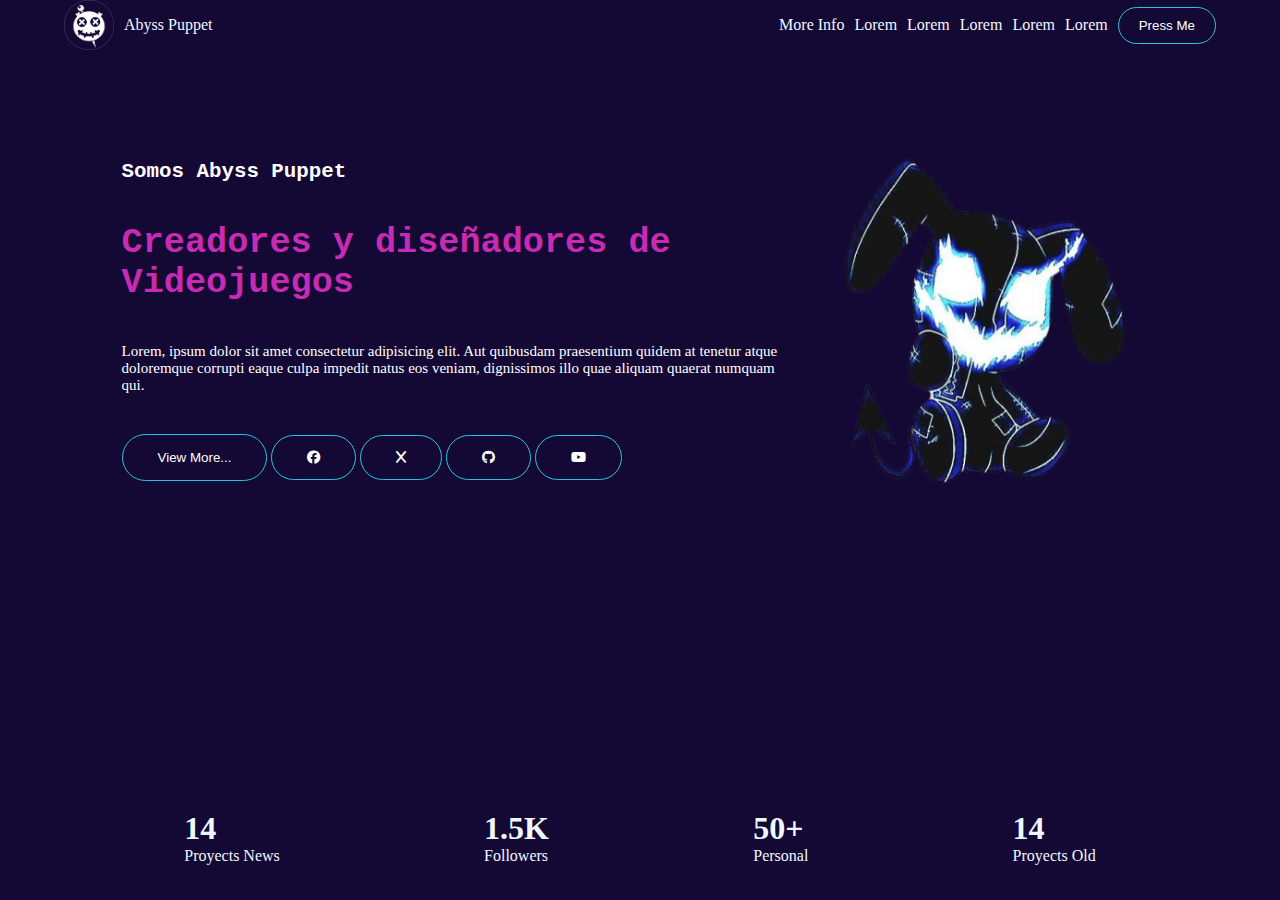
<file: index.html>
<!DOCTYPE html>
<html lang="en">
<head>
  <meta charset="UTF-8">
  <meta name="viewport" content="width=device-width, initial-scale=1.0">
  <title>Portafolio</title>

  <link rel="stylesheet" href="https://cdnjs.cloudflare.com/ajax/libs/font-awesome/6.5.0/css/all.min.css">
  <link rel="stylesheet" href="./css/style.css">
  <link rel="stylesheet" href="./css/List.css">
  <link rel="shortcut icon" href="./content/img/Icon.png" type="image/x-icon">
</head>
<body>
  <header class="Container_Header">
    <nav class="Header_Nav">
      <div class="Header_Nav_Logo">
        <img src="./content/img/logo_AP.png" alt="LogoType" class="Header_Nav_Img">
        <p>Abyss Puppet</p>
      </div>
      <div class="Header_Nav_List">
        <ul class="Nav_List">
          <a href="./html/More_Info.html"><li>More Info</li></a>          
          <a href=""><li>Lorem</li></a>          
          <a href=""><li>Lorem</li></a>          
          <a href=""><li>Lorem</li></a>          
          <a href=""><li>Lorem</li></a>          
          <a href=""><li>Lorem</li></a>
          <button class="Header_Nav_Button" onclick="location.href='../html/ViewCreated.html'">Press Me</button>
        </ul>
      </div>
    </nav>
  </header>

  <main class="Container_Main">
    <section class="Section_Main">
      <div class="Section_Main_Container">
        <div class="Section_Main_Info">
          <h3 class="Main_Info_Name">Somos Abyss Puppet</h3>
          <h1 class="Main_Info_Title">Creadores y diseñadores de <br> Videojuegos</h1>
          <p class="Main_Info_Parrafo">Lorem, ipsum dolor sit amet consectetur adipisicing elit. Aut quibusdam praesentium quidem at tenetur atque doloremque corrupti eaque culpa impedit natus eos veniam, dignissimos illo quae aliquam quaerat numquam qui.</p>
          <div class="Section_Main_Info_BTN">
            <button class="BTN_Go" onclick="location.href='./html/ViewMain.html'">View More...</button>
            <button class="fab fa-facebook"></button>
            <button class="fab fa-x"></button>
            <button class="fab fa-github"></button>
            <button class="fab fa-youtube"></button>
          </div>
        </div>

        <img src="./content/img/Puppet.png" alt="Puppet" class="Main_Img">
      </div>

      <div class="Section_Main_Number">
        <div class="Number_Proyects_News number">
          <h1>14</h1>
          <P>Proyects News</P>
        </div>
        <div class="Number_Follower number">
          <h1>1.5K</h1>
          <P>Followers</P>
        </div>
        <div class="Number_Personal number">
          <h1>50+</h1>
          <P>Personal</P>
        </div>
        <div class="Number_Proytects_Old number">
          <h1>14</h1>
          <P>Proyects Old</P>
        </div>
      </div>

    </section>
  </main>

  <footer>

  </footer>

</body>
</html>
</file>
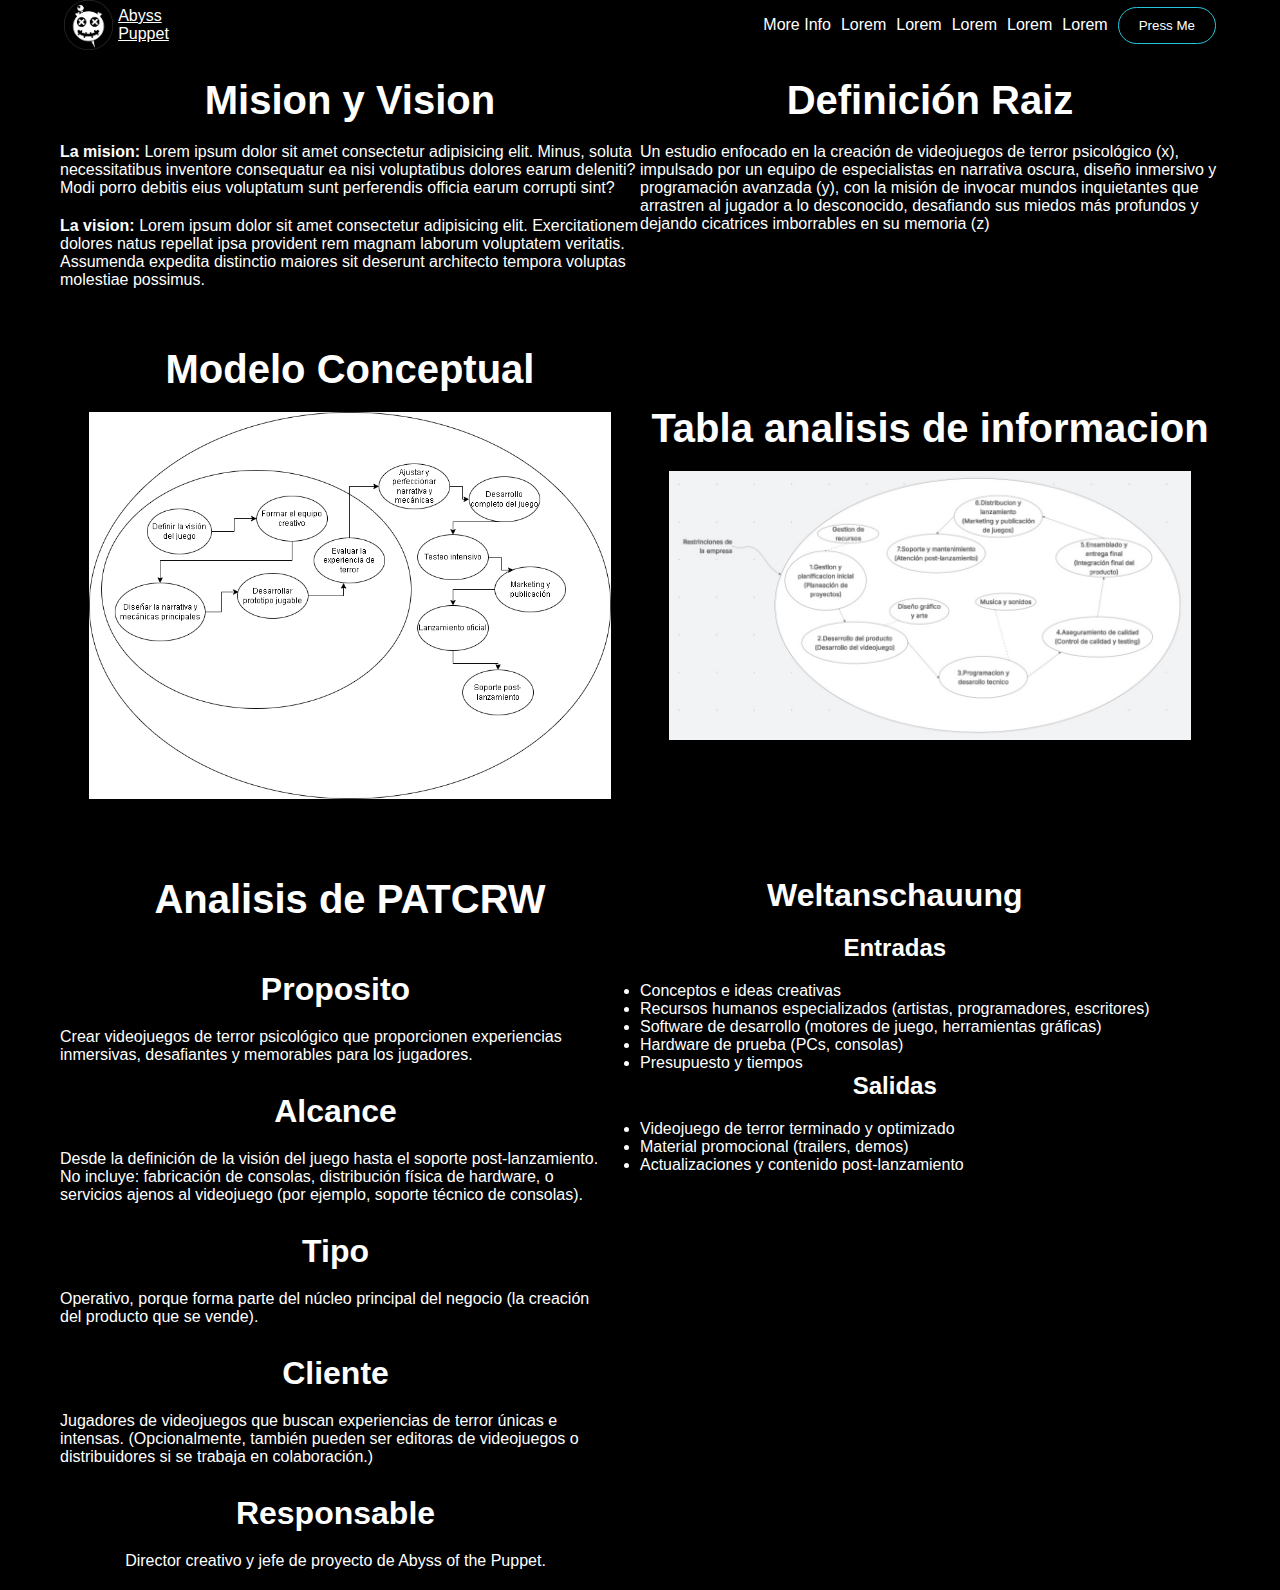
<file: html/More_Info.html>
<!DOCTYPE html>
<html lang="en">
    <head>
        <meta charset="UTF-8">
        <meta name="viewport" content="width=device-width, initial-scale=1.0">
        <title>Portafolio</title>
    
    
        <link rel="stylesheet" href="../css/List.css">
        <link rel="shortcut icon" href="../content/img/Icon.png" type="image/x-icon">
        <link rel="stylesheet" href="../css/More_Infor.css">
    </head>
<body>
    <header class="Container_Header">
        <nav class="Header_Nav">
          <div class="Header_Nav_Logo">
            <a href="../index.html" class="Header_Nav_Logo_Container">
                <img src="../content/img/logo_AP.png" alt="LogoType" class="Header_Nav_Img">
                <p class="parrafo">Abyss Puppet</p>
            </a>            
          </div>
          <div class="Header_Nav_List">
            <ul class="Nav_List">
              <a href=""><li>More Info</li></a>          
              <a href=""><li>Lorem</li></a>          
              <a href=""><li>Lorem</li></a>          
              <a href=""><li>Lorem</li></a>          
              <a href=""><li>Lorem</li></a>          
              <a href=""><li>Lorem</li></a>
              <button class="Header_Nav_Button" onclick="location.href='../html/ViewCreated.html'">Press Me</button>
            </ul>
          </div>
        </nav>
      </header>
    <main class="Main_Container">
        <section class="Section_Main_Info">
            <h1 class="Section_Main_Info_Title">Mision y Vision</h1>
            <p class="Section_Main_Info_Mision"><strong>La mision:</strong> Lorem ipsum dolor sit amet consectetur adipisicing elit. Minus, soluta necessitatibus inventore consequatur ea nisi voluptatibus dolores earum deleniti? Modi porro debitis eius voluptatum sunt perferendis officia earum corrupti sint?</p>
            <p class="Section_Main_Info_Vision"><strong>La vision:</strong> Lorem ipsum dolor sit amet consectetur adipisicing elit. Exercitationem dolores natus repellat ipsa provident rem magnam laborum voluptatem veritatis. Assumenda expedita distinctio maiores sit deserunt architecto tempora voluptas molestiae possimus.</p>
        </section>

        <section class="Section_Main_Definicion">
            <h1 class="Section_Main_Info_Title">Definición Raiz</h1>
            <p class="Section_Main_Info_Parrafo">Un estudio enfocado en la creación de videojuegos de terror psicológico (x), impulsado por un equipo de especialistas en narrativa oscura, diseño inmersivo y programación avanzada (y), con la misión de invocar mundos inquietantes que arrastren al jugador a lo desconocido, desafiando sus miedos más profundos y dejando cicatrices imborrables en su memoria (z)</p>
        </section>

        <section class="Section_Main_Modelo">
            <h1 class="Section_Main_Info_Title">Modelo Conceptual</h1>
            <img src="../content/img/modelo_Conceptual.png" alt="Grafica_Modelo" class="Section_Main_Modelo_Img">
        </section>

        <section class="Section_Main_Informacion">
            <h1 class="Section_Main_Info_Title">Tabla analisis de informacion</h1>
            <img src="../content/img/Tabla_Analisis.jpg" alt="Grafica_Modelo" class="Section_Main_Analisis_Img">
        </section>

        <section class="Section_Main_Analisis">
            <h1 class="Section_Main_Info_Title">Analisis de PATCRW</h1>
            <div class="Proposito div">
                <h1 class="Title">Proposito</h1>
                <p>Crear videojuegos de terror psicológico que proporcionen experiencias inmersivas, desafiantes y memorables para los jugadores.</p>
            </div>
            <div class="Alcance div">
                <h1 class="Title">Alcance</h1>
                <p>Desde la definición de la visión del juego hasta el soporte post-lanzamiento.
                    No incluye: fabricación de consolas, distribución física de hardware, o servicios ajenos al videojuego (por ejemplo, soporte técnico de consolas).</p>
            </div>
            <div class="Tipo div">
                <h1 class="Title">Tipo</h1>
                <p>Operativo, porque forma parte del núcleo principal del negocio (la creación del producto que se vende).</p>
            </div>
            <div class="Cliente div">
                <h1 class="Title">Cliente</h1>
                <p>Jugadores de videojuegos que buscan experiencias de terror únicas e intensas.
                    (Opcionalmente, también pueden ser editoras de videojuegos o distribuidores si se trabaja en colaboración.)</p>
            </div>
            <div class="Responsable div">
                <h1 class="Title">Responsable</h1>
                <p>Director creativo y jefe de proyecto de Abyss of the Puppet.</p>
            </div>
        </section>

        <section class="Section_Main_Analisis_W">
            <div class="Weltanschauung div">
                <h1 class="Title">Weltanschauung</h1>
                <p class="parrafo">Entradas</p>
                <ul>
                    <li>Conceptos e ideas creativas</li>
                    <li>Recursos humanos especializados (artistas, programadores, escritores)</li>
                    <li>Software de desarrollo (motores de juego, herramientas gráficas)</li>
                    <li>Hardware de prueba (PCs, consolas)</li>
                    <li>Presupuesto y tiempos</li>
                </ul>
                <p class="parrafo">Salidas</p>
                <ul>
                    <li>Videojuego de terror terminado y optimizado</li>
                    <li>Material promocional (trailers, demos)</li>
                    <li>Actualizaciones y contenido post-lanzamiento</li>
                </ul>
            </div>
        </section>

    </main>

</body>
</html>
</file>
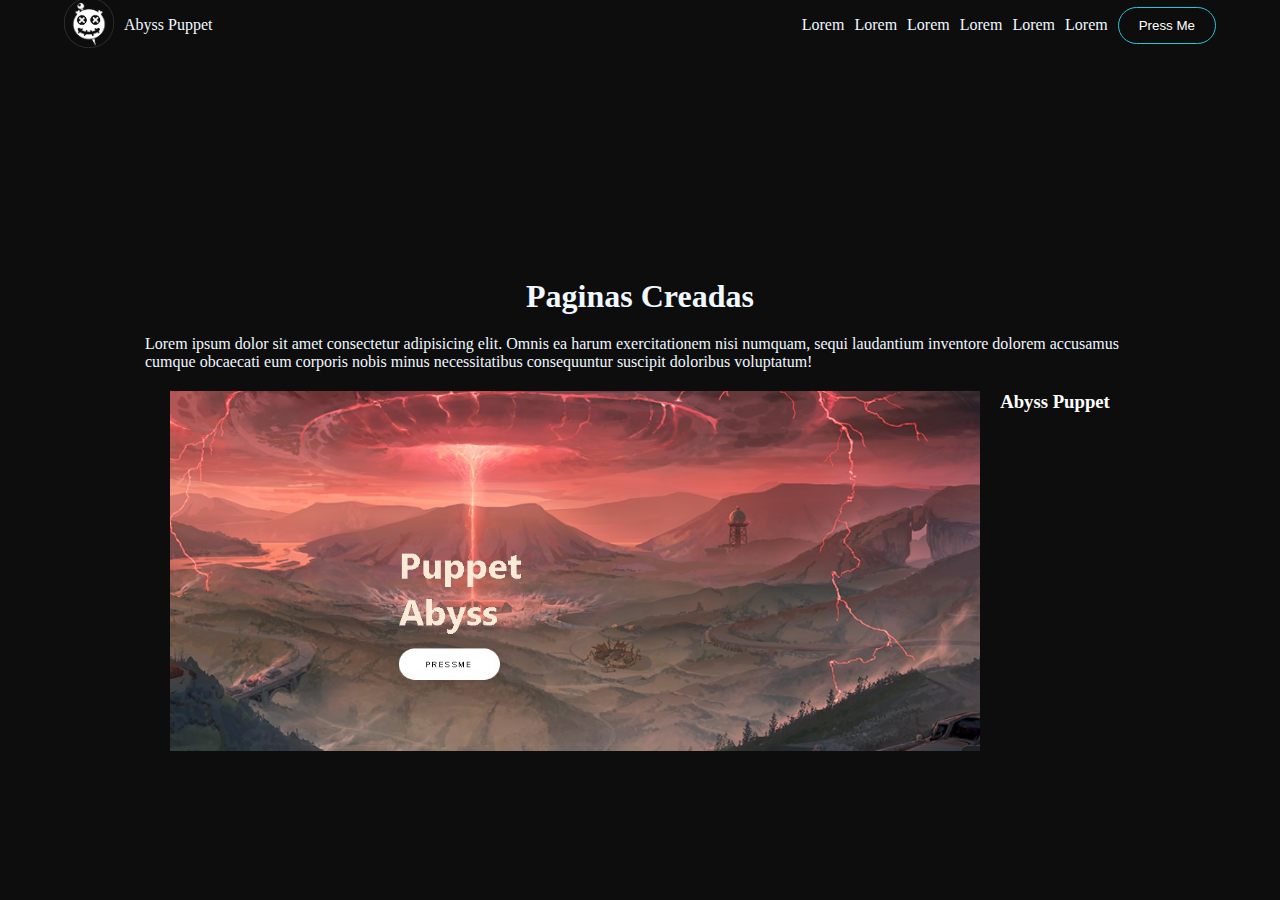
<file: html/ViewCreated.html>
<!DOCTYPE html>
<html lang="en">
<head>
    <meta charset="UTF-8">
    <meta name="viewport" content="width=device-width, initial-scale=1.0">
    <title>Portafolio</title>


    <link rel="stylesheet" href="../css/List.css">
    <link rel="shortcut icon" href="../content/img/Icon.png" type="image/x-icon">
    <link rel="stylesheet" href="../css/ViewCreated.css">
</head>
<body>

  <header class="Container_Header">
    <nav class="Header_Nav">
      <div class="Header_Nav_Logo">
        <a href="../index.html"> <img src="../content/img/logo_AP.png" alt="LogoType" class="Header_Nav_Img"></a>
        
        <p>Abyss Puppet</p>
      </div>
      <div class="Header_Nav_List">
        <ul class="Nav_List">
          <a href=""><li>Lorem</li></a>          
          <a href=""><li>Lorem</li></a>          
          <a href=""><li>Lorem</li></a>          
          <a href=""><li>Lorem</li></a>          
          <a href=""><li>Lorem</li></a>          
          <a href=""><li>Lorem</li></a>
          <button class="Header_Nav_Button" onclick="location.href='../html/ViewCreated.html'">Press Me</button>
        </ul>
      </div>
    </nav>
  </header>

    <main class="Main_Container">
        <section class="Section_Main">
            <h1>Paginas Creadas</h1>
            <p>Lorem ipsum dolor sit amet consectetur adipisicing elit. Omnis ea harum exercitationem nisi numquam, sequi laudantium inventore dolorem accusamus cumque obcaecati eum corporis nobis minus necessitatibus consequuntur suscipit doloribus voluptatum!</p>
            <div class="Section_Main_Proyects">
                <div class="Section_Main_Proyects_1">
                    <a href="https://donsadueso.github.io/Abyss-Puppet/" class="Proyects_1">
                        <img src="../content/img/abyss_Puppet.jpg" alt="Proyects">
                        <h3>Abyss Puppet</h3>
                    </a>
                </div>
        </section>
    </main>


</body>
</html>
</file>
<file: css/style.css>
*{
    padding: 0;
    margin: 0;
}

/* Main */

.Container_Main{
    background: rgb(20, 8, 53);
    height: 90vh;
    padding-top: 10vh;
}

.Container_Main .Section_Main 
.Section_Main_Container{
    display: flex;
    justify-content: space-between;
    padding: 0 5%;
}


.Container_Main .Section_Main 
.Section_Main_Container .Section_Main_Info{
    max-width: 75vh;
    height: 55vh;
    position: relative;
    left: calc(100% - 95%);
    top: 70px;
    gap: 40px;
    display: flex;
    flex-direction: column;
    color: aliceblue;
}

.Container_Main .Section_Main 
.Section_Main_Container .Section_Main_Info
.Main_Info_Name{
    color: white;
    font-size: 1.3rem;
    font-family: 'Courier New', Courier, monospace;
}

.Container_Main .Section_Main 
.Section_Main_Container .Section_Main_Info
.Main_Info_Title{
    color: #c72bb3;
    font-size: 2.2rem;
    font-family: 'Courier New', Courier, monospace;
    font-weight: bold;
}

.Container_Main .Section_Main 
.Section_Main_Container .Section_Main_Info
.Main_Info_Parrafo{
    font-size: 15px;
    color: white;
}

.Container_Main .Section_Main 
.Section_Main_Container .Section_Main_Info
.Section_Main_Info_BTN .BTN_Go{
    -webkit-transform:scale(1);
    -ms-transform:scale(1);
    transform:scale(1);
    padding:15px 35px;
    border:1px solid #24C6DC;
    border-radius:50px;
    background:transparent;
    cursor:pointer;
    font-family: 'Open Sans Condensed', sans-serif;
    color:#fff;
    -webkit-transition:.5s;
    transition:.5s;
}

.Container_Main .Section_Main 
.Section_Main_Container .Section_Main_Info
.Section_Main_Info_BTN .BTN_Go:focus{
    outline:none;
}

.Container_Main .Section_Main 
.Section_Main_Container .Section_Main_Info
.Section_Main_Info_BTN .BTN_Go:hover{
    -webkit-transform:scale(1.2);
    transform:scale(1.2);
    background:#24C6DC;
    -moz-box-shadow: 0px 0px 20px rgba(56,56,56,.2);
    -webkit-box-shadow: 0px 0px 20px rgba(56,56,56,.2);
    box-shadow: 0px 0px 20px rgba(56,56,56,.2);
}

.Container_Main .Section_Main 
.Section_Main_Container .Section_Main_Info
.Section_Main_Info_BTN .fab{
    -webkit-transform:scale(1);
    -ms-transform:scale(1);
    transform:scale(1);
    padding:15px 35px;
    border:1px solid #24C6DC;
    border-radius:50px;
    background:transparent;
    cursor:pointer;
    color:#fff;
    -webkit-transition:.5s;
    transition:.5s;
}

.Container_Main .Section_Main 
.Section_Main_Container .Section_Main_Info
.Section_Main_Info_BTN .fab:hover{
    -webkit-transform:scale(1.2);
    transform:scale(1.2);
    background:#24C6DC;
    -moz-box-shadow: 0px 0px 20px rgba(56,56,56,.2);
    -webkit-box-shadow: 0px 0px 20px rgba(56,56,56,.2);
    box-shadow: 0px 0px 20px rgba(56,56,56,.2);
}


.Container_Main .Section_Main 
.Section_Main_Container .Main_Img {
    height: 30rem;
    width: 30rem;
}


/* Info number */

.Container_Main .Section_Main 
.Section_Main_Number {
    display: flex;
    gap: 20px;
    align-items: center;
    justify-content: space-evenly;
    color: aliceblue;
    position: absolute;
    width: 100%;
    top: calc(100% - 10%);
}

.Container_Main .Section_Main 
.Section_Main_Number .number:hover{
    color: #c72bb3;
    cursor: pointer;
}
</file>
<file: css/List.css>
*{
    padding: 0;
    margin: 0;
}

/* Barra de navegacion */
.Container_Header{
    height: 10vh;
    background: transparent;
    position: absolute;
    width: 100%;
    color: aliceblue;
}

.Container_Header .Header_Nav{
    display: flex;
    justify-content: space-between;
    padding: 0 5%;
    align-items: center;
}

.Container_Header .Header_Nav .Header_Nav_Logo{
    height: 50px;
    width: 150px;
    display: flex;
    align-items: center;
    cursor: pointer;
    gap: 10px;
}

.Container_Header .Header_Nav 
.Header_Nav_Logo .Header_Nav_Img{
    height: 50px;
    width: 50px;
}

.Container_Header .Header_Nav 
.Header_Nav_List .Nav_List{
    display: flex;
    align-items: center;
    gap: 10px;
    list-style: none;
}

.Container_Header .Header_Nav 
.Header_Nav_List .Nav_List a{
    text-decoration: none;
    color: aliceblue;
    cursor: pointer;
}

.Container_Header .Header_Nav 
.Header_Nav_List .Nav_List a:hover{
    color: #24C6DC;
}

.Container_Header .Header_Nav 
.Header_Nav_List .Nav_List .Header_Nav_Button{
    -webkit-transform:scale(1);
    -ms-transform:scale(1);
    transform:scale(1);
    padding:10px 20px;
    border:1px solid #24C6DC;
    border-radius:30px;
    background:transparent;
    cursor:pointer;
    font-family: 'Open Sans Condensed', sans-serif;
    color:#fff;
    -webkit-transition:.5s;
    transition:.5s;
}

.Container_Header .Header_Nav
.Header_Nav_Logo .Header_Nav_Logo_Container{
    display: flex;
    align-items: center;
    gap: 5px;
}
</file>
<file: css/More_Infor.css>
*{
    margin: 0;
    padding: 0;
    color: #ffffff;
}

body{
    background-color: #000000;
    font-family: Arial, sans-serif;
}

main{
    padding-top: 7%;
}

.Main_Container{
    display: flex;
    flex-wrap: wrap;
    margin: 0 40px 0 40px;
    padding: 20px;
}

.Main_Container .Section_Main_Info{
    display: flex;
    justify-content: center;
    align-items: center;
    flex-direction: column;
    margin-top: 5%;
    max-width: 50%;
    /*position: relative;
    left: calc(100% - 75%);*/
}

.Main_Container .Section_Main_Info
.Section_Main_Info_Title{
    font-size: 2.5rem;
    font-weight: bold;
    margin-bottom: 20px;
    text-align: center;
}

.Main_Container .Section_Main_Info
.Section_Main_Info_Mision{
    margin-bottom: 20px;
}

.Main_Container .Section_Main_Definicion{
    display: flex;
    align-items: center;
    flex-direction: column;
    margin-top: 5%;
    max-width: 50%;
}

.Main_Container .Section_Main_Definicion
.Section_Main_Info_Title{
    font-size: 2.5rem;
    font-weight: bold;
    margin-bottom: 20px;
    text-align: center;
}

.Main_Container .Section_Main_Modelo{
    display: flex;
    justify-content: center;
    align-items: center;
    flex-direction: column;
    margin-top: 5%;
    max-width: 50%;
}

.Main_Container .Section_Main_Modelo
.Section_Main_Info_Title{
    font-size: 2.5rem;
    font-weight: bold;
    margin-bottom: 20px;
    text-align: center;
}

.Main_Container .Section_Main_Modelo
.Section_Main_Modelo_Img{
    width: 90%;
    height: auto;
    margin-bottom: 20px;
}


.Main_Container .Section_Main_Informacion{
    display: flex;
    justify-content: center;
    align-items: center;
    flex-direction: column;
    margin-top: 5%;
    max-width: 50%;
}

.Main_Container .Section_Main_Informacion
.Section_Main_Info_Title{
    font-size: 2.5rem;
    font-weight: bold;
    margin-bottom: 20px;
    text-align: center;
}

.Main_Container .Section_Main_Informacion
.Section_Main_Analisis_Img{
    width: 90%;
    height: auto;
    margin-bottom: 20px;
}


.Main_Container .Section_Main_Analisis{
    display: flex;
    justify-content: center;
    flex-direction: column;
    margin-top: 5%;
    max-width: 50%;
}

.Main_Container .Section_Main_Analisis
.Section_Main_Info_Title{
    font-size: 2.5rem;
    font-weight: bold;
    margin-bottom: 20px;
    text-align: center;
}

.Main_Container .Section_Main_Analisis
.div{
    display: flex;
    justify-content: center;
    align-items: center;
    flex-direction: column;
    margin-top: 5%;
    max-width: 95%;
}


.Main_Container .Section_Main_Analisis
.div .Title{
    font-size: 2rem;
    font-weight: bold;
    margin-bottom: 20px;
    text-align: center;
}

.Main_Container .Section_Main_Analisis_W{
    display: flex;
    justify-content: flex-start;
    align-items: center;
    flex-direction: column;
    margin-top: 5%;
    max-width: 50%;
}

.Main_Container .Section_Main_Analisis_W
.Weltanschauung .Title{
    font-size: 2rem;
    font-weight: bold;
    margin-bottom: 20px;
    text-align: center;

}

.Main_Container .Section_Main_Analisis_W
.Weltanschauung .parrafo {
    font-size: 1.5rem;
    font-weight: bold;
    margin-bottom: 20px;
    text-align: center;
}
</file>
<file: css/ViewCreated.css>
*{
    margin: 0;
    padding: 0;
    box-sizing: border-box;
}

.Main_Container{
    display: flex;
    justify-content: center;
    align-items: center;
    background-color: #0d0d0d;
    color: aliceblue;
    flex-direction: column;
    height: 100vh;
}

.Main_Container .Section_Main{
    display: flex;
    justify-content: center;
    align-items: center;
    flex-direction: column;
    gap: 20px;
    max-width: 110vh;
    max-height: 500px;
    margin-top: calc(100% - 90%);
}

.Main_Container .Section_Main .Section_Main_Proyects{
    display: flex;
    flex-direction: column;
    justify-content: space-evenly;
    min-height: 40vh;
}

.Main_Container .Section_Main .Section_Main_Proyects
.Section_Main_Proyects_1 .Proyects_1{
    text-decoration: none;
    color: #ffffff;
    display: flex;
    gap: 20px;
}

.Main_Container .Section_Main .Section_Main_Proyects
.Section_Main_Proyects_1 .Proyects_1 img{
    width: 90vh;
    height: 40vh;
}
</file>
